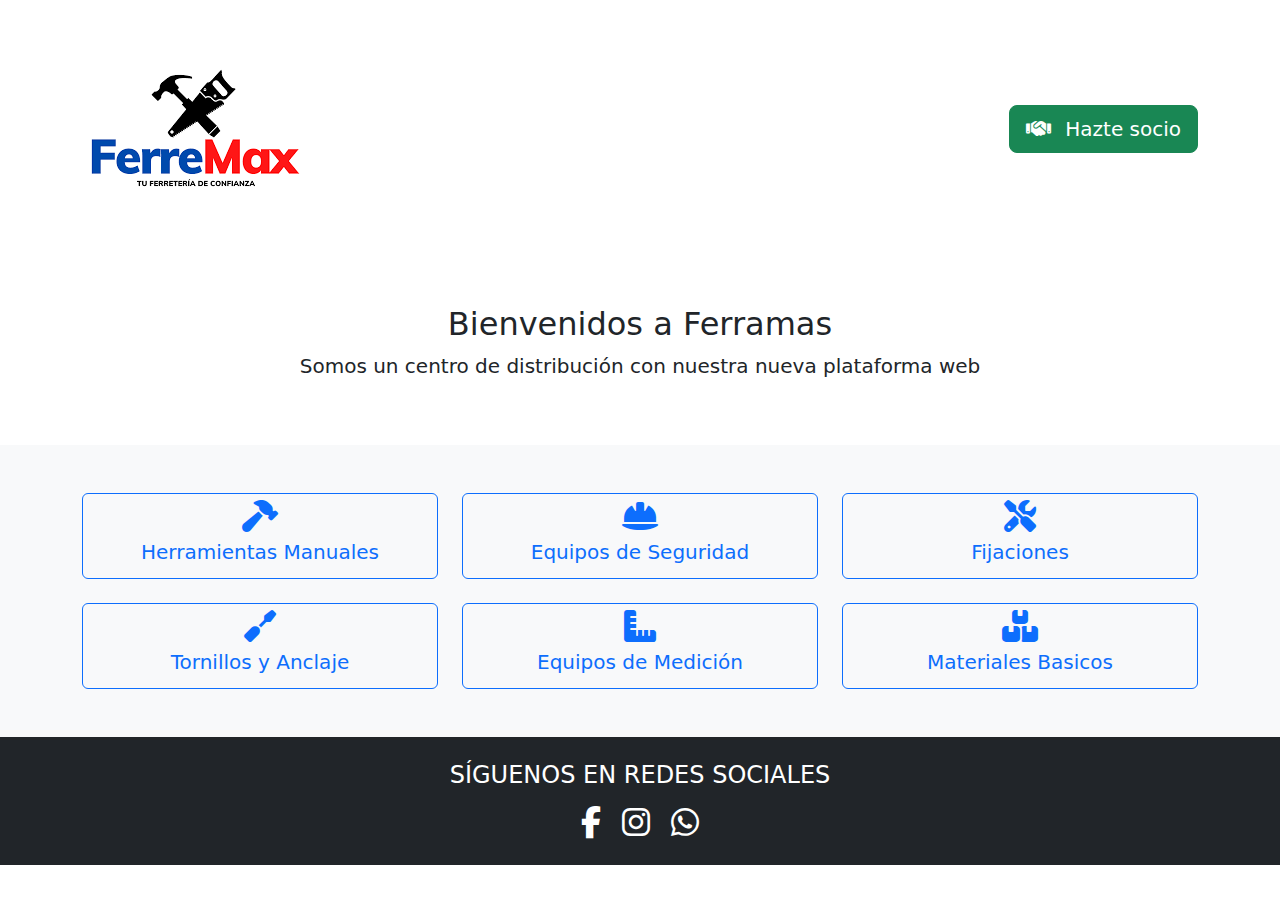
<file: index.html>
<!DOCTYPE html>
<html lang="es">

<head>
    <meta charset="UTF-8">
    <meta name="viewport" content="width=device-width, initial-scale=1.0">
    <title>Ferramas - Inicio</title>
    <!-- Bootstrap CSS -->
    <link href="https://cdn.jsdelivr.net/npm/bootstrap@5.3.0/dist/css/bootstrap.min.css" rel="stylesheet">
    <!-- Font Awesome para íconos -->
    <link rel="stylesheet" href="https://cdnjs.cloudflare.com/ajax/libs/font-awesome/6.4.0/css/all.min.css">
    <link rel="stylesheet" href="../css/estilo_productos.css">
</head>

<body>
    <header class="header-custom py-3">
        <div class="container">
            <div class="d-flex justify-content-between align-items-center">
                <!-- Logo + Nombre (izquierda) -->
                <div class="d-flex align-items-center">
                    <img src="imagenes/FerreMax.png" alt="Logo Ferremax" class="logo-img me-3">
                </div>

                <!-- Botón "Hazte socio" (derecha) -->
                <a href="tipo_Usuario.html" class="btn btn-success btn-lg">
                    <i class="fas fa-handshake me-2"></i> Hazte socio
                </a>
            </div>
        </div>
    </header>

    <!-- Hero -->
    <section class="hero-section py-5">
        <div class="container text-center">
            <h2>Bienvenidos a Ferramas</h2>
            <p class="fs-5">Somos un centro de distribución con nuestra nueva plataforma web</p>
        </div>
    </section>

    <!-- 6 Botones de Categorías -->
    <section class="py-5 bg-light">
        <div class="container">
            <div class="row g-4">
                <!-- Botón 1 -->
                <div class="col-md-4">
                    <a href="#" class="btn btn-outline-primary btn-categoria w-100" data-id="1"
                        onclick="seleccionarCategoria(event, this)">

                        <div>
                            <i class="fas fa-hammer fa-2x mb-2"></i>
                            <h5>Herramientas Manuales</h5>
                        </div>
                    </a>
                </div>
                <!-- Botón 2 -->
                <div class="col-md-4">
                    <a href="#" class="btn btn-outline-primary btn-categoria w-100" data-id="2"
                        onclick="seleccionarCategoria(event, this)">
                        <div>
                            <i class="fas fa-hard-hat fa-2x mb-2"></i>
                            <h5>Equipos de Seguridad</h5>
                        </div>
                    </a>
                </div>
                <!-- Botón 3 -->
                <div class="col-md-4">
                    <a href="#" class="btn btn-outline-primary btn-categoria w-100" data-id="3"
                        onclick="seleccionarCategoria(event, this)">
                        <div>
                            <i class="fas fa-tools fa-2x mb-2"></i>
                            <h5>Fijaciones</h5>
                        </div>
                    </a>
                </div>
                <!-- Botón 4 -->
                <div class="col-md-4">
                    <a href="#" class="btn btn-outline-primary btn-categoria w-100" data-id="4"
                        onclick="seleccionarCategoria(event, this)">
                        <div>
                            <i class="fas fa-screwdriver fa-2x mb-2"></i>
                            <h5>Tornillos y Anclaje</h5>
                        </div>
                    </a>
                </div>
                <!-- Botón 5 -->
                <div class="col-md-4">
                    <a href="#" class="btn btn-outline-primary btn-categoria w-100" data-id="5"
                        onclick="seleccionarCategoria(event, this)">
                        <div>
                            <i class="fas fa-ruler-combined fa-2x mb-2"></i>
                            <h5>Equipos de Medición</h5>
                        </div>
                    </a>
                </div>
                <!-- Botón 6 -->
                <div class="col-md-4">
                    <a href="#" class="btn btn-outline-primary btn-categoria w-100" data-id="6"
                        onclick="seleccionarCategoria(event, this)">
                        <div>
                            <i class="fas fa-boxes fa-2x mb-2"></i>
                            <h5>Materiales Basicos</h5>
                        </div>
                    </a>
                </div>
            </div>
        </div>
    </section>

    <!-- Footer -->
    <footer class="bg-dark text-white py-4 text-center">
        <div class="container">
            <h4>SÍGUENOS EN REDES SOCIALES</h4>
            <div class="mt-3">
                <a href="#" class="text-white mx-2"><i class="fab fa-facebook-f fa-2x"></i></a>
                <a href="#" class="text-white mx-2"><i class="fab fa-instagram fa-2x"></i></a>
                <a href="#" class="text-white mx-2"><i class="fab fa-whatsapp fa-2x"></i></a>
            </div>
        </div>
    </footer>

    <!-- Bootstrap JS -->
    <script src="https://cdn.jsdelivr.net/npm/bootstrap@5.3.0/dist/js/bootstrap.bundle.min.js"></script>
    <script src="../Js/productos.js"></script>
</body>

</html>
</file>
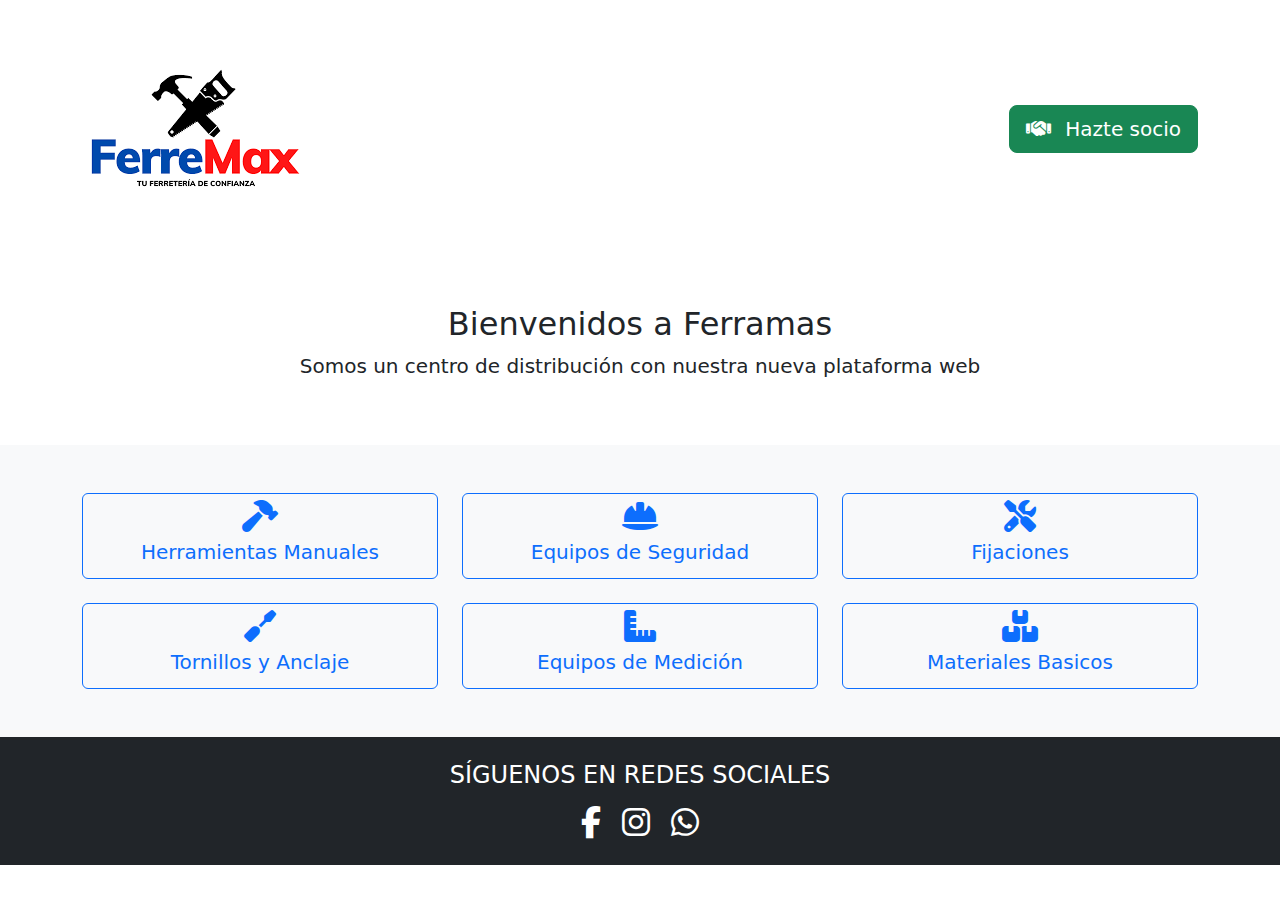
<file: Pagina_Principal.html>
<!DOCTYPE html>
<html lang="es">
<head>
    <meta charset="UTF-8">
    <meta name="viewport" content="width=device-width, initial-scale=1.0">
    <title>Ferramas - Inicio</title>
    <!-- Bootstrap CSS -->
    <link href="https://cdn.jsdelivr.net/npm/bootstrap@5.3.0/dist/css/bootstrap.min.css" rel="stylesheet">
    <!-- Font Awesome para íconos -->
    <link rel="stylesheet" href="https://cdnjs.cloudflare.com/ajax/libs/font-awesome/6.4.0/css/all.min.css">
    <link rel="stylesheet" href="../css/estilo_productos.css">    
</head>
<body>
    <header class="header-custom py-3">
    <div class="container">
        <div class="d-flex justify-content-between align-items-center">
            <!-- Logo + Nombre (izquierda) -->
            <div class="d-flex align-items-center">
                <img src="imagenes/FerreMax.png" alt="Logo Ferremax" class="logo-img me-3">
            </div>
            
            <!-- Botón "Hazte socio" (derecha) -->
                <a href="tipo_Usuario.html" class="btn btn-success btn-lg">
                    <i class="fas fa-handshake me-2"></i> Hazte socio
                </a>
            </div>
        </div>
    </header>

    <!-- Hero -->
    <section class="hero-section py-5">
        <div class="container text-center">
            <h2>Bienvenidos a Ferramas</h2>
            <p class="fs-5">Somos un centro de distribución con nuestra nueva plataforma web</p>
        </div>
    </section>

    <!-- 6 Botones de Categorías -->
    <section class="py-5 bg-light">
        <div class="container">
            <div class="row g-4">
                <!-- Botón 1 -->
                <div class="col-md-4">
                    <a href="../Vista_Producto/Herramientas_Manuales.html" class="btn btn-outline-primary btn-categoria w-100" data-id="1" onclick="guardarCategoria(event, this)">
                        <div>
                            <i class="fas fa-hammer fa-2x mb-2"></i>
                            <h5>Herramientas Manuales</h5>
                        </div>
                    </a>
                </div>
                <!-- Botón 2 -->
                <div class="col-md-4">
                    <a href="../Vista_Producto/Equipo_de_seguridad.html" class="btn btn-outline-primary btn-categoria w-100" data-id="2" onclick="guardarCategoria(event, this)">
                        <div>
                            <i class="fas fa-hard-hat fa-2x mb-2"></i>
                            <h5>Equipos de Seguridad</h5>
                        </div>
                    </a>
                </div>
                <!-- Botón 3 -->
                <div class="col-md-4">
                    <a href="../Vista_Producto/fijacion.html" class="btn btn-outline-primary btn-categoria w-100" data-id="3" onclick="guardarCategoria(event, this)">
                        <div>
                            <i class="fas fa-tools fa-2x mb-2"></i>
                            <h5>Fijaciones</h5>
                        </div>
                    </a>
                </div>
                <!-- Botón 4 -->
                <div class="col-md-4">
                    <a href="../Vista_Producto/Tornillos_Anclajes.html" class="btn btn-outline-primary btn-categoria w-100" data-id="4" onclick="guardarCategoria(event, this)">
                        <div>
                            <i class="fas fa-screwdriver fa-2x mb-2"></i>
                            <h5>Tornillos y Anclaje</h5>
                        </div>
                    </a>
                </div>
                <!-- Botón 5 -->
                <div class="col-md-4">
                    <a href="../Vista_Producto/Equipo_de_mediacion.html" class="btn btn-outline-primary btn-categoria w-100" data-id="5" onclick="guardarCategoria(event, this)">
                        <div>
                            <i class="fas fa-ruler-combined fa-2x mb-2"></i>
                            <h5>Equipos de Medición</h5>
                        </div>
                    </a>
                </div>
                <!-- Botón 6 -->
                <div class="col-md-4">
                    <a href="../Vista_Producto/Materiales_basicos.html" class="btn btn-outline-primary btn-categoria w-100" data-id="6" onclick="guardarCategoria(event, this)">
                        <div>
                            <i class="fas fa-boxes fa-2x mb-2"></i>
                            <h5>Materiales Basicos</h5>
                        </div>
                    </a>
                </div>
            </div>
        </div>
    </section>

    <!-- Footer -->
    <footer class="bg-dark text-white py-4 text-center">
        <div class="container">
            <h4>SÍGUENOS EN REDES SOCIALES</h4>
            <div class="mt-3">
                <a href="#" class="text-white mx-2"><i class="fab fa-facebook-f fa-2x"></i></a>
                <a href="#" class="text-white mx-2"><i class="fab fa-instagram fa-2x"></i></a>
                <a href="#" class="text-white mx-2"><i class="fab fa-whatsapp fa-2x"></i></a>
            </div>
        </div>
    </footer>

    <!-- Bootstrap JS -->
    <script src="https://cdn.jsdelivr.net/npm/bootstrap@5.3.0/dist/js/bootstrap.bundle.min.js"></script>
    <script src="../Js/productos.js"></script>
</body>
</html>
</file>
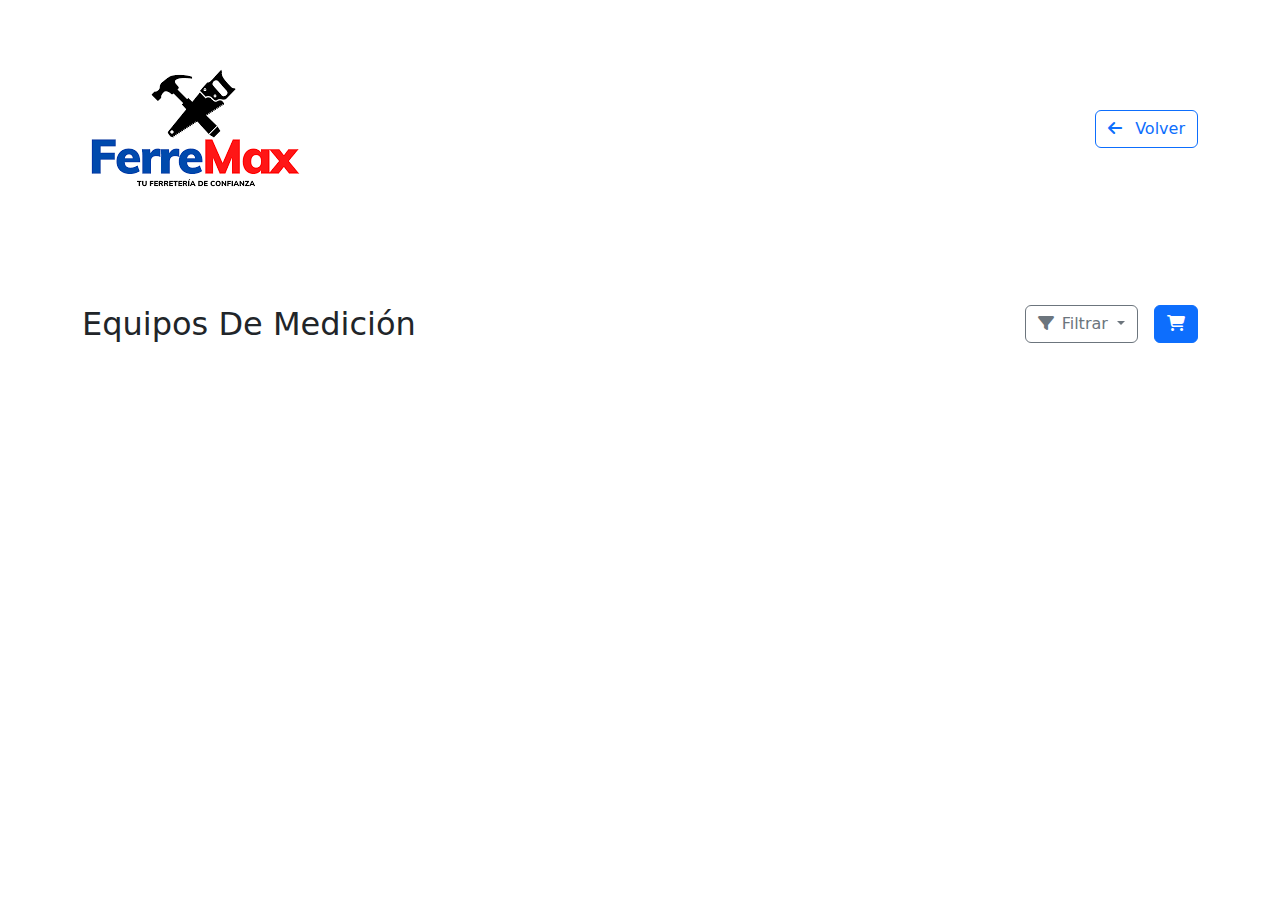
<file: Vista_Producto/Equipo_de_mediacion.html>
<!DOCTYPE html>
<html lang="es">
<head>
    <meta charset="UTF-8">
    <meta name="viewport" content="width=device-width, initial-scale=1.0">
    <title>Ferramas - Productos</title>
    <!-- Bootstrap CSS -->
    <link href="https://cdn.jsdelivr.net/npm/bootstrap@5.3.0/dist/css/bootstrap.min.css" rel="stylesheet">
    <!-- Font Awesome -->
    <link rel="stylesheet" href="https://cdnjs.cloudflare.com/ajax/libs/font-awesome/6.4.0/css/all.min.css">
    <!-- CSS Personalizado -->
    <link rel="stylesheet" href="../css/estilo_productos.css">
</head>
<body>
    <header class="header-custom">
        <div class="container">
            <div class="d-flex justify-content-between align-items-center py-3">
                <div class="d-flex align-items-center">
                    <img src="../imagenes/FerreMax.png" alt="Logo Ferremax" class="logo-img me-3">
                </div>
                <a href="../Pagina_Principal.html" class="btn btn-outline-primary">
                    <i class="fas fa-arrow-left me-2"></i> Volver
                </a>
            </div>
        </div>
    </header>

    <!-- Contenedor de Productos -->
    <main class="container my-5">
        <div class="d-flex justify-content-between align-items-center mb-4">
        <h2 class="mb-0">Equipos De Medición</h2> 
    
    <!-- Filtros y Carrito -->
        <div class="d-flex align-items-center gap-3">
            <!-- Filtro por Precio/Nombre -->
            <div class="dropdown">
                <button class="btn btn-outline-secondary dropdown-toggle" type="button" id="dropdownFiltro" data-bs-toggle="dropdown">
                    <i class="fas fa-filter me-2"></i>Filtrar
                </button>
                <ul class="dropdown-menu dropdown-menu-end">
                    <li><a class="dropdown-item" href="#" data-filtro="nombre-asc">Nombre (A-Z)</a></li>
                    <li><a class="dropdown-item" href="#" data-filtro="nombre-desc">Nombre (Z-A)</a></li>
                    <li><hr class="dropdown-divider"></li>
                    <li><a class="dropdown-item" href="#" data-filtro="precio-asc">Precio (Menor a Mayor)</a></li>
                    <li><a class="dropdown-item" href="#" data-filtro="precio-desc">Precio (Mayor a Menor)</a></li>
                </ul>
            </div>
        
        <!-- Icono del Carrito con Badge -->
            <a href="../Vista_Usuario/carrito.html" class="btn btn-primary position-relative" id="btnCarrito">
                <i class="fas fa-shopping-cart"></i>
                <span class="position-absolute top-0 start-100 translate-middle badge rounded-pill bg-danger" id="contadorCarrito"></span>
            </a>
        </div>
        </div>
    </main>

    <!-- Bootstrap JS -->
    <script src="https://cdn.jsdelivr.net/npm/bootstrap@5.3.0/dist/js/bootstrap.bundle.min.js"></script>
    <!-- JSON y Lógica de Productos -->
    <script src="../Js/productos.js"></script>
</body>
</html>
</file>
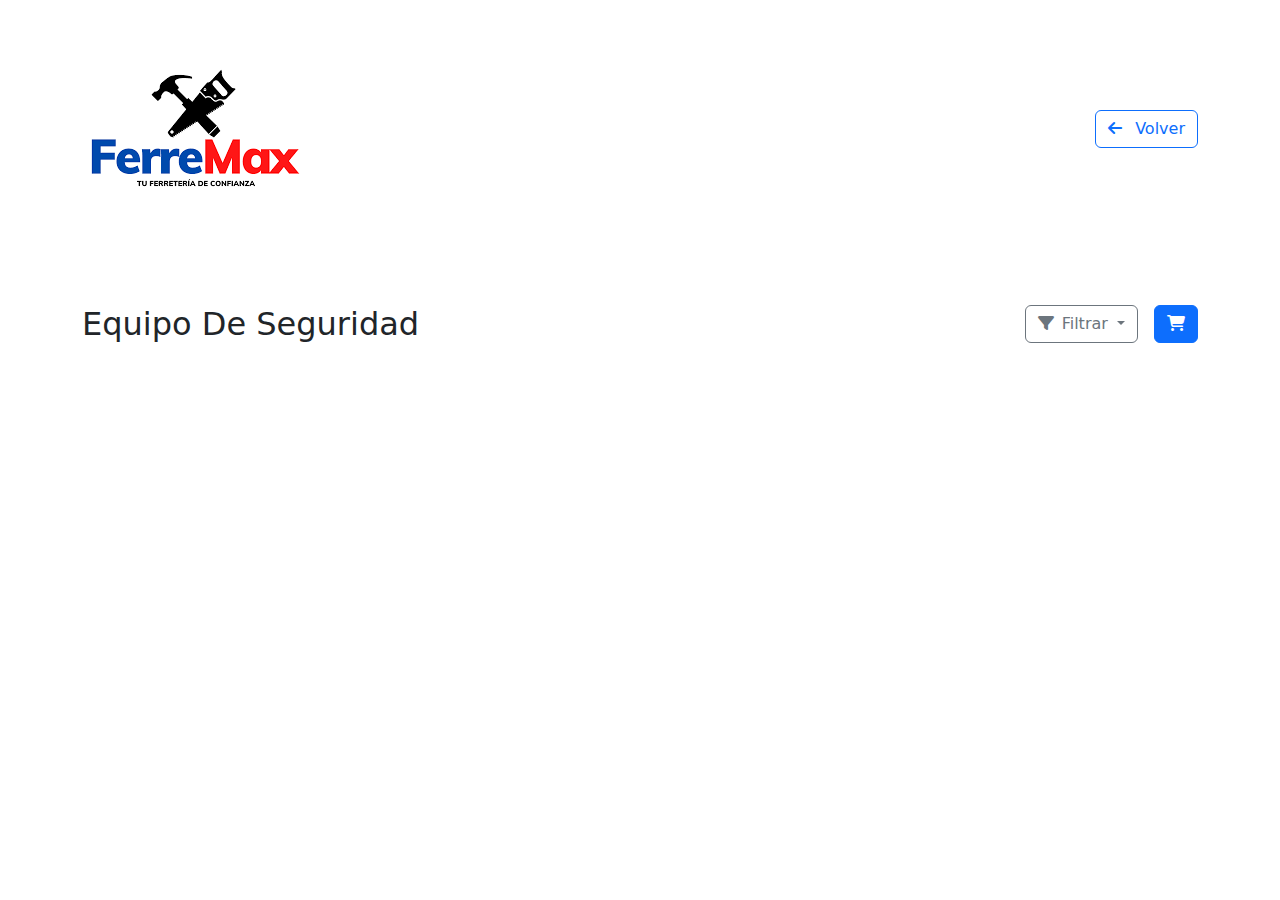
<file: Vista_Producto/Equipo_de_seguridad.html>
<!DOCTYPE html>
<html lang="es">
<head>
    <meta charset="UTF-8">
    <meta name="viewport" content="width=device-width, initial-scale=1.0">
    <title>Ferramas - Productos</title>
    <!-- Bootstrap CSS -->
    <link href="https://cdn.jsdelivr.net/npm/bootstrap@5.3.0/dist/css/bootstrap.min.css" rel="stylesheet">
    <!-- Font Awesome -->
    <link rel="stylesheet" href="https://cdnjs.cloudflare.com/ajax/libs/font-awesome/6.4.0/css/all.min.css">
    <!-- CSS Personalizado -->
    <link rel="stylesheet" href="../css/estilo_productos.css">
</head>
<body>
    <!-- Header (igual al index.html) -->
    <header class="header-custom">
        <div class="container">
            <div class="d-flex justify-content-between align-items-center py-3">
                <div class="d-flex align-items-center">
                    <img src="../imagenes/FerreMax.png" alt="Logo Ferremax" class="logo-img me-3">
                </div>
                <a href="../Pagina_Principal.html" class="btn btn-outline-primary">
                    <i class="fas fa-arrow-left me-2"></i> Volver
                </a>
            </div>
        </div>
    </header>

    <!-- Contenedor de Productos -->
    <main class="container my-5">
        <div class="d-flex justify-content-between align-items-center mb-4">
        <h2 class="mb-0">Equipo De Seguridad</h2> <!-- Título dinámico -->
    
    <!-- Filtros y Carrito -->
        <div class="d-flex align-items-center gap-3">
            <!-- Filtro por Precio/Nombre -->
            <div class="dropdown">
                <button class="btn btn-outline-secondary dropdown-toggle" type="button" id="dropdownFiltro" data-bs-toggle="dropdown">
                    <i class="fas fa-filter me-2"></i>Filtrar
                </button>
                <ul class="dropdown-menu dropdown-menu-end">
                    <li><a class="dropdown-item" href="#" data-filtro="nombre-asc">Nombre (A-Z)</a></li>
                    <li><a class="dropdown-item" href="#" data-filtro="nombre-desc">Nombre (Z-A)</a></li>
                    <li><hr class="dropdown-divider"></li>
                    <li><a class="dropdown-item" href="#" data-filtro="precio-asc">Precio (Menor a Mayor)</a></li>
                    <li><a class="dropdown-item" href="#" data-filtro="precio-desc">Precio (Mayor a Menor)</a></li>
                </ul>
            </div>
        
        <!-- Icono del Carrito con Badge -->
            <a href="../Vista_Usuario/carrito.html" class="btn btn-primary position-relative" id="btnCarrito">
                <i class="fas fa-shopping-cart"></i>
                <span class="position-absolute top-0 start-100 translate-middle badge rounded-pill bg-danger" id="contadorCarrito"></span>
            </a>
        </div>
        </div>
    </main>

    <!-- Bootstrap JS -->
    <script src="https://cdn.jsdelivr.net/npm/bootstrap@5.3.0/dist/js/bootstrap.bundle.min.js"></script>
    <!-- JSON y Lógica de Productos -->
    <script src="../Js/productos.js"></script>
</body>
</html>
</file>
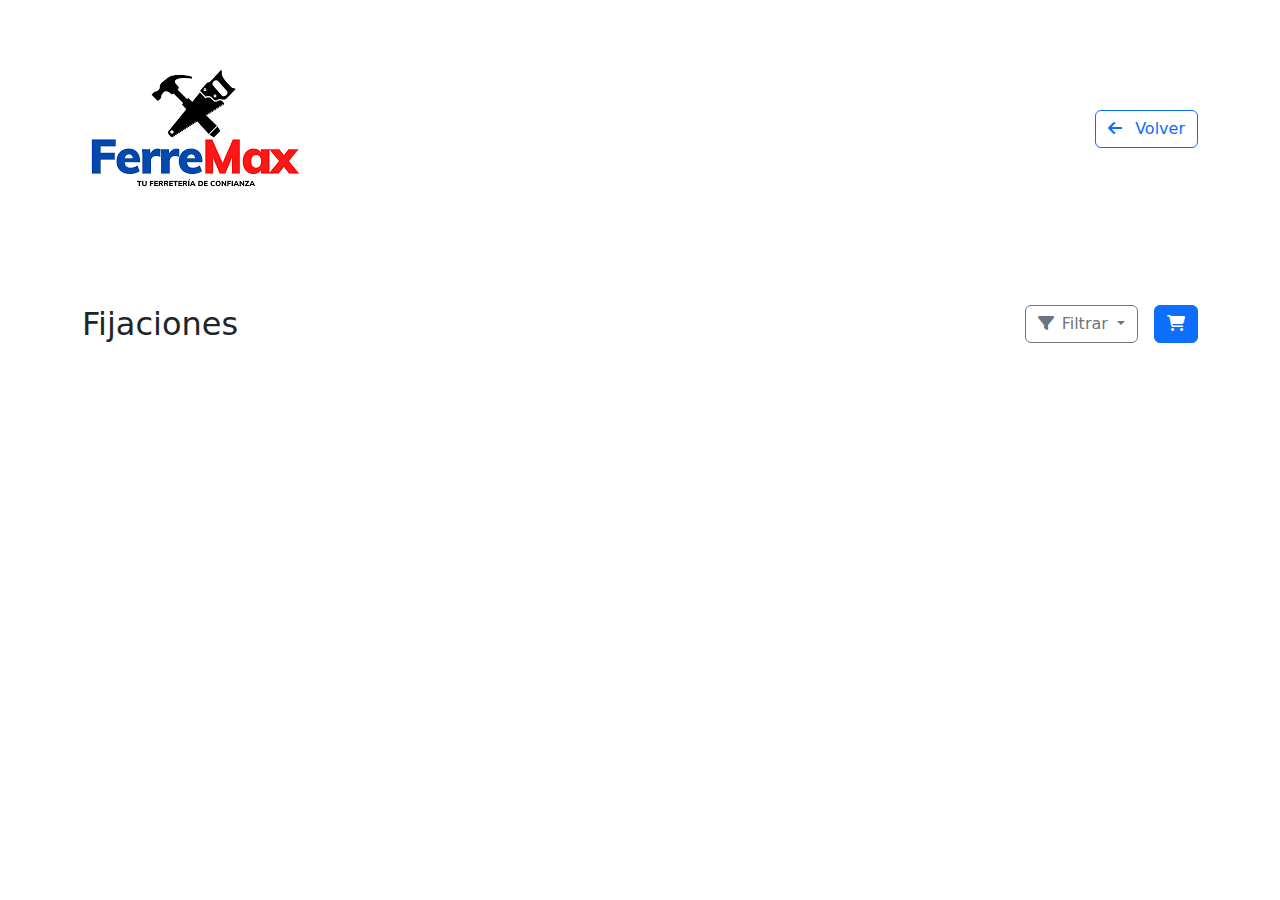
<file: Vista_Producto/fijacion.html>
<!DOCTYPE html>
<html lang="es">
<head>
    <meta charset="UTF-8">
    <meta name="viewport" content="width=device-width, initial-scale=1.0">
    <title>Ferramas - Productos</title>
    <!-- Bootstrap CSS -->
    <link href="https://cdn.jsdelivr.net/npm/bootstrap@5.3.0/dist/css/bootstrap.min.css" rel="stylesheet">
    <!-- Font Awesome -->
    <link rel="stylesheet" href="https://cdnjs.cloudflare.com/ajax/libs/font-awesome/6.4.0/css/all.min.css">
    <!-- CSS Personalizado -->
    <link rel="stylesheet" href="../css/estilo_productos.css">
</head>
<body>
    <!-- Header (igual al index.html) -->
    <header class="header-custom">
        <div class="container">
            <div class="d-flex justify-content-between align-items-center py-3">
                <div class="d-flex align-items-center">
                    <img src="../imagenes/FerreMax.png" alt="Logo Ferremax" class="logo-img me-3">
                </div>
                <a href="../Pagina_Principal.html" class="btn btn-outline-primary">
                    <i class="fas fa-arrow-left me-2"></i> Volver
                </a>
            </div>
        </div>
    </header>

    <!-- Contenedor de Productos -->
    <main class="container my-5">
        <div class="d-flex justify-content-between align-items-center mb-4">
        <h2 class="mb-0">Fijaciones</h2> <!-- Título dinámico -->
    
    <!-- Filtros y Carrito -->
        <div class="d-flex align-items-center gap-3">
            <!-- Filtro por Precio/Nombre -->
            <div class="dropdown">
                <button class="btn btn-outline-secondary dropdown-toggle" type="button" id="dropdownFiltro" data-bs-toggle="dropdown">
                    <i class="fas fa-filter me-2"></i>Filtrar
                </button>
                <ul class="dropdown-menu dropdown-menu-end">
                    <li><a class="dropdown-item" href="#" data-filtro="nombre-asc">Nombre (A-Z)</a></li>
                    <li><a class="dropdown-item" href="#" data-filtro="nombre-desc">Nombre (Z-A)</a></li>
                    <li><hr class="dropdown-divider"></li>
                    <li><a class="dropdown-item" href="#" data-filtro="precio-asc">Precio (Menor a Mayor)</a></li>
                    <li><a class="dropdown-item" href="#" data-filtro="precio-desc">Precio (Mayor a Menor)</a></li>
                </ul>
            </div>
        
        <!-- Icono del Carrito con Badge -->
            <a href="../Vista_Usuario/carrito.html" class="btn btn-primary position-relative" id="btnCarrito">
                <i class="fas fa-shopping-cart"></i>
                <span class="position-absolute top-0 start-100 translate-middle badge rounded-pill bg-danger" id="contadorCarrito"></span>
            </a>
        </div>
        </div>
    </main>
    <!-- Bootstrap JS -->
    <script src="https://cdn.jsdelivr.net/npm/bootstrap@5.3.0/dist/js/bootstrap.bundle.min.js"></script>
    <!-- JSON y Lógica de Productos -->
    <script src="../Js/productos.js"></script>
</body>
</html>
</file>
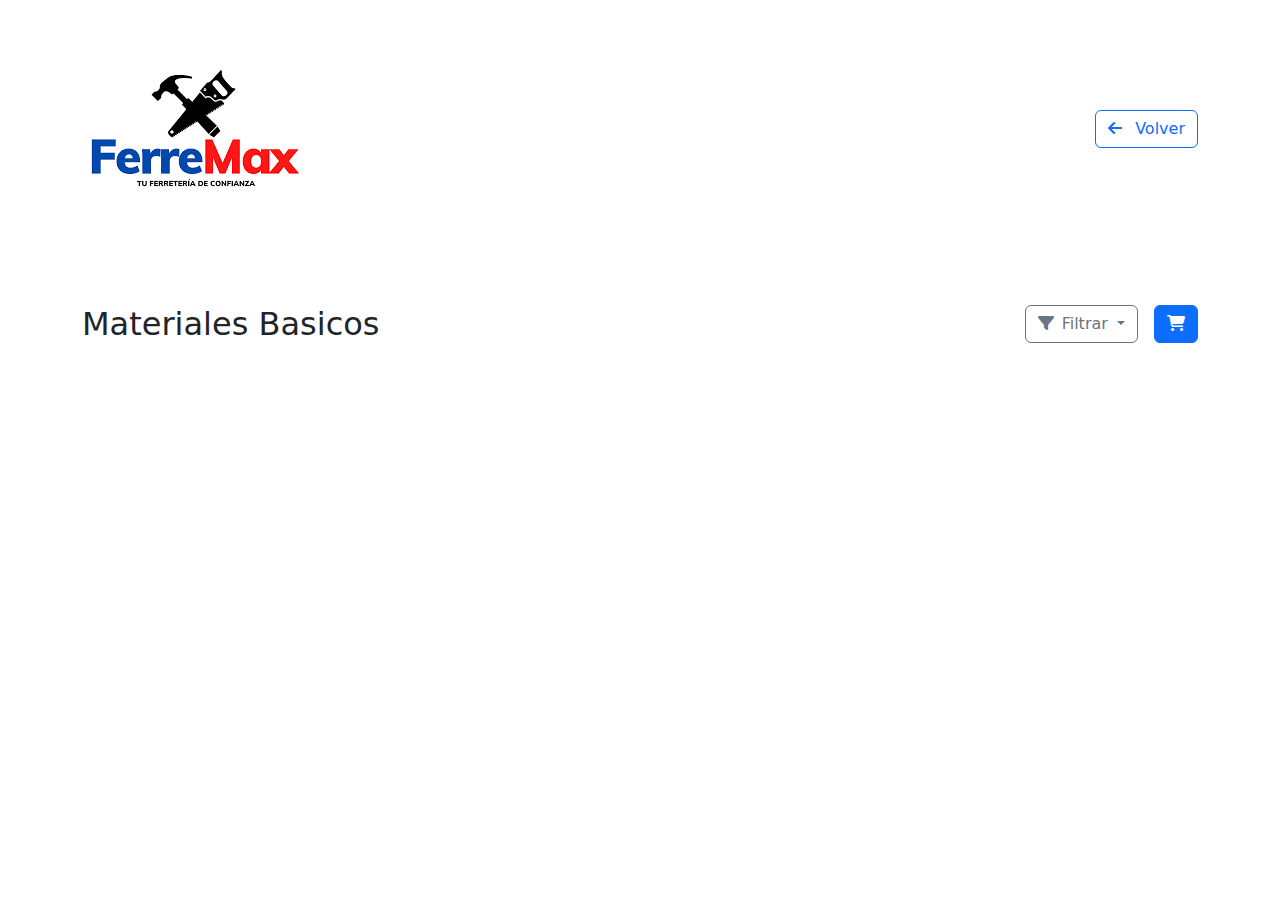
<file: Vista_Producto/Materiales_basicos.html>
<!DOCTYPE html>
<html lang="es">
<head>
    <meta charset="UTF-8">
    <meta name="viewport" content="width=device-width, initial-scale=1.0">
    <title>Ferramas - Productos</title>
    <!-- Bootstrap CSS -->
    <link href="https://cdn.jsdelivr.net/npm/bootstrap@5.3.0/dist/css/bootstrap.min.css" rel="stylesheet">
    <!-- Font Awesome -->
    <link rel="stylesheet" href="https://cdnjs.cloudflare.com/ajax/libs/font-awesome/6.4.0/css/all.min.css">
    <!-- CSS Personalizado -->
    <link rel="stylesheet" href="../css/estilo_productos.css">
</head>
<body>
    <!-- Header (igual al index.html) -->
    <header class="header-custom">
        <div class="container">
            <div class="d-flex justify-content-between align-items-center py-3">
                <div class="d-flex align-items-center">
                    <img src="../imagenes/FerreMax.png" alt="Logo Ferremax" class="logo-img me-3">
                </div>
                <a href="../Pagina_Principal.html" class="btn btn-outline-primary">
                    <i class="fas fa-arrow-left me-2"></i> Volver
                </a>
            </div>
        </div>
    </header>

    <!-- Contenedor de Productos -->
    <main class="container my-5">
        <div class="d-flex justify-content-between align-items-center mb-4">
        <h2 class="mb-0">Materiales Basicos</h2> <!-- Título dinámico -->
    
    <!-- Filtros y Carrito -->
        <div class="d-flex align-items-center gap-3">
            <!-- Filtro por Precio/Nombre -->
            <div class="dropdown">
                <button class="btn btn-outline-secondary dropdown-toggle" type="button" id="dropdownFiltro" data-bs-toggle="dropdown">
                    <i class="fas fa-filter me-2"></i>Filtrar
                </button>
                <ul class="dropdown-menu dropdown-menu-end">
                    <li><a class="dropdown-item" href="#" data-filtro="nombre-asc">Nombre (A-Z)</a></li>
                    <li><a class="dropdown-item" href="#" data-filtro="nombre-desc">Nombre (Z-A)</a></li>
                    <li><hr class="dropdown-divider"></li>
                    <li><a class="dropdown-item" href="#" data-filtro="precio-asc">Precio (Menor a Mayor)</a></li>
                    <li><a class="dropdown-item" href="#" data-filtro="precio-desc">Precio (Mayor a Menor)</a></li>
                </ul>
            </div>
        
        <!-- Icono del Carrito con Badge -->
            <a href="../Vista_Usuario/carrito.html" class="btn btn-primary position-relative" id="btnCarrito">
                <i class="fas fa-shopping-cart"></i>
                <span class="position-absolute top-0 start-100 translate-middle badge rounded-pill bg-danger" id="contadorCarrito"></span>
            </a>
        </div>
        </div>
    </main>
    <!-- Bootstrap JS -->
    <script src="https://cdn.jsdelivr.net/npm/bootstrap@5.3.0/dist/js/bootstrap.bundle.min.js"></script>
    <!-- JSON y Lógica de Productos -->
    <script src="../Js/productos.js"></script>
</body>
</html>
</file>
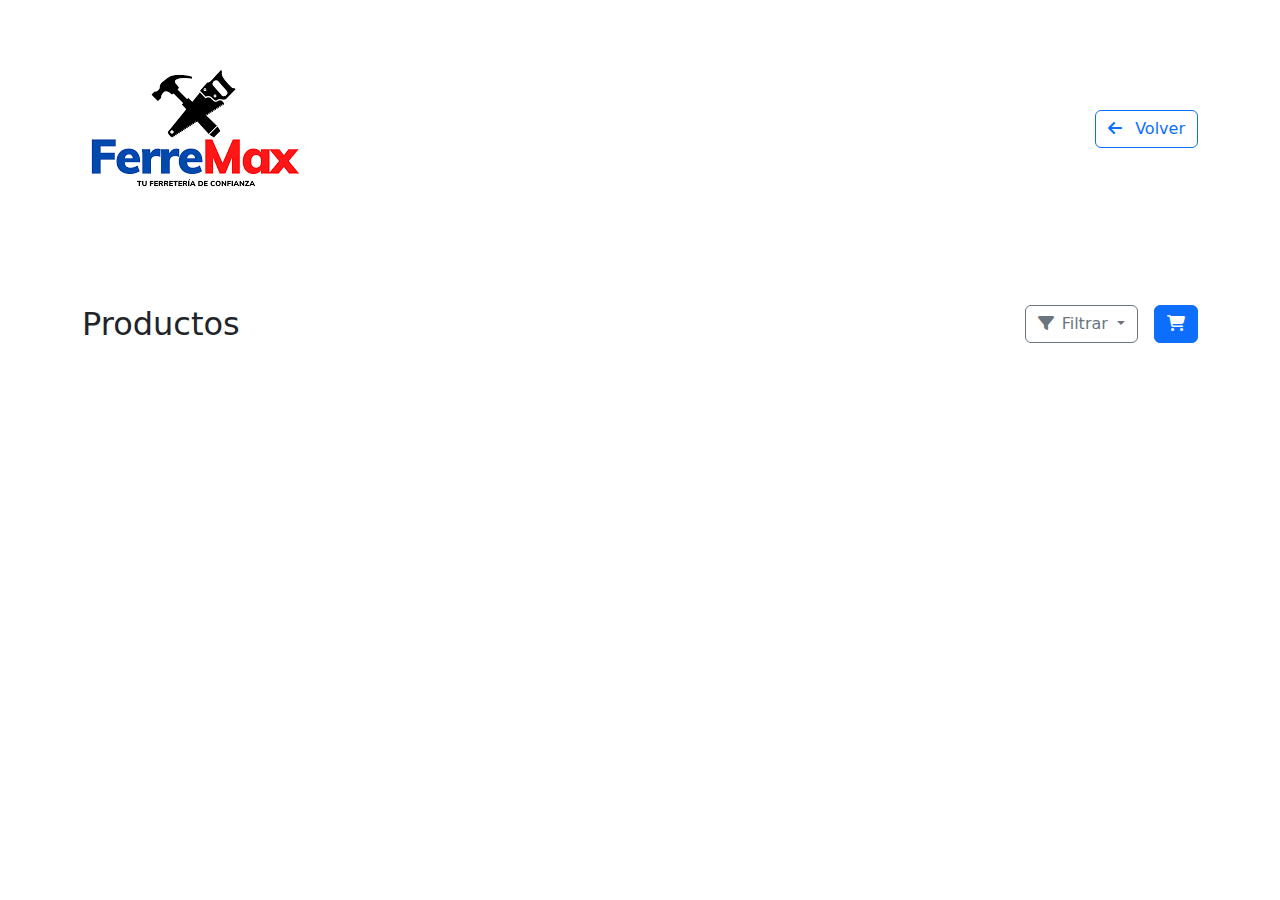
<file: Vista_Producto/productos.html>
<!DOCTYPE html>
<html lang="es">

<head>
  <meta charset="UTF-8" />
  <meta name="viewport" content="width=device-width, initial-scale=1.0" />
  <title>Ferramas - Productos</title>
  <!-- Bootstrap CSS -->
  <link href="https://cdn.jsdelivr.net/npm/bootstrap@5.3.0/dist/css/bootstrap.min.css" rel="stylesheet" />
  <!-- Font Awesome -->
  <link rel="stylesheet" href="https://cdnjs.cloudflare.com/ajax/libs/font-awesome/6.4.0/css/all.min.css" />
  <!-- CSS Personalizado -->
  <link rel="stylesheet" href="../css/estilo_productos.css" />
</head>

<body>
  <!-- Header -->
  <header class="header-custom">
    <div class="container">
      <div class="d-flex justify-content-between align-items-center py-3">
        <div class="d-flex align-items-center">
          <img src="../imagenes/FerreMax.png" alt="Logo Ferremax" class="logo-img me-3" />
        </div>
        <a href="../index.html" class="btn btn-outline-primary">
          <i class="fas fa-arrow-left me-2"></i> Volver
        </a>
      </div>
    </div>
  </header>

  <!-- Contenido Principal -->
  <main class="container my-5">
    <div class="d-flex justify-content-between align-items-center mb-4">
      <h2 class="mb-0" id="titulo-categoria">Productos</h2>
      <div class="d-flex align-items-center gap-3">
        <!-- Filtro -->
        <div class="dropdown">
          <button class="btn btn-outline-secondary dropdown-toggle" type="button" data-bs-toggle="dropdown">
            <i class="fas fa-filter me-2"></i>Filtrar
          </button>
          <ul class="dropdown-menu dropdown-menu-end">
            <li><a class="dropdown-item" href="#" data-filtro="nombre-asc">Nombre (A-Z)</a></li>
            <li><a class="dropdown-item" href="#" data-filtro="nombre-desc">Nombre (Z-A)</a></li>
            <li>
              <hr class="dropdown-divider">
            </li>
            <li><a class="dropdown-item" href="#" data-filtro="precio-asc">Precio (Menor a Mayor)</a></li>
            <li><a class="dropdown-item" href="#" data-filtro="precio-desc">Precio (Mayor a Menor)</a></li>
          </ul>
        </div>
        <!-- Carrito -->
        <a href="../Vista_Usuario/carrito.html" class="btn btn-primary position-relative">
          <i class="fas fa-shopping-cart"></i>
          <span class="position-absolute top-0 start-100 translate-middle badge rounded-pill bg-danger"
            id="contadorCarrito"></span>
        </a>
      </div>
    </div>

    <!-- Contenedor de productos -->
    <div id="lista-productos" class="row mt-4">
      <!-- Aquí se cargan los productos dinámicamente -->
    </div>
  </main>
 
  <!-- Bootstrap JS -->
  <script src="https://cdn.jsdelivr.net/npm/bootstrap@5.3.0/dist/js/bootstrap.bundle.min.js"></script>

  <!-- JS de productos -->

  <script>
    const TITULOS = {
      1: "Herramientas Manuales",
      2: "Equipos de Seguridad",
      3: "Fijaciones",
      4: "Tornillos y Anclaje",
      5: "Equipos de Medición",
      6: "Materiales Básicos"
    };

    let productos = [];

    document.addEventListener("DOMContentLoaded", async () => {
      const tipo = localStorage.getItem("categoriaTipo");
      if (!tipo) return alert("No se encontró una categoría.");

      document.getElementById("titulo-categoria").textContent = TITULOS[tipo] || "Productos";

      try {
        const res = await fetch(`https://21v54ti4n0.execute-api.us-east-1.amazonaws.com/test/traerProductos?tipo=${tipo}`);
        productos = await res.json();
        renderProductos(productos);
      } catch (error) {
        console.error("Error al cargar productos:", error);
      }

      actualizarContadorCarrito();
    });

    function renderProductos(lista) {
      const contenedor = document.getElementById("lista-productos");
      contenedor.innerHTML = "";

      if (!lista.length) {
        contenedor.innerHTML = "<p>No hay productos disponibles.</p>";
        return;
      }

      lista.forEach(prod => {
        const col = document.createElement("div");
        col.className = "col-md-4 mb-4";

        col.innerHTML = `
          <div class="card h-100">
            <div class="card-body d-flex flex-column">
              <h5 class="card-title">${prod.nombre}</h5>
              <p class="card-text">Precio: $${prod.precio}</p>
              <p class="card-text">Stock: ${prod.stock}</p>
              <button class="btn btn-primary mt-auto" onclick='agregarAlCarrito(${JSON.stringify(prod)})'>Agregar al carrito</button>
            </div>
          </div>
        `;

        contenedor.appendChild(col);
      });
    }

    function agregarAlCarrito(producto) {
      const carrito = JSON.parse(localStorage.getItem("carrito")) || [];

      const index = carrito.findIndex(p => p.id === producto.id);

      if (index !== -1) {
        carrito[index].cantidad += 1;
      } else {
        producto.cantidad = 1;
        carrito.push(producto);
      }

      localStorage.setItem("carrito", JSON.stringify(carrito));
      actualizarContadorCarrito();
    }

    function actualizarContadorCarrito() {
      const carrito = JSON.parse(localStorage.getItem("carrito")) || [];
      const total = carrito.reduce((acc, prod) => acc + prod.cantidad, 0);

      const contador = document.getElementById("contadorCarrito");
      if (total > 0) {
        contador.textContent = total;
        contador.style.display = "inline-block";
      } else {
        contador.style.display = "none";
      }
    }

    // Filtros
    document.querySelectorAll("[data-filtro]").forEach(el => {
      el.addEventListener("click", () => {
        const filtro = el.getAttribute("data-filtro");
        let ordenado = [...productos];

        switch (filtro) {
          case "nombre-asc":
            ordenado.sort((a, b) => a.nombre.localeCompare(b.nombre));
            break;
          case "nombre-desc":
            ordenado.sort((a, b) => b.nombre.localeCompare(a.nombre));
            break;
          case "precio-asc":
            ordenado.sort((a, b) => a.precio - b.precio);
            break;
          case "precio-desc":
            ordenado.sort((a, b) => b.precio - a.precio);
            break;
        }

        renderProductos(ordenado);
      });
    });
  </script>

</body>

</html>
</file>
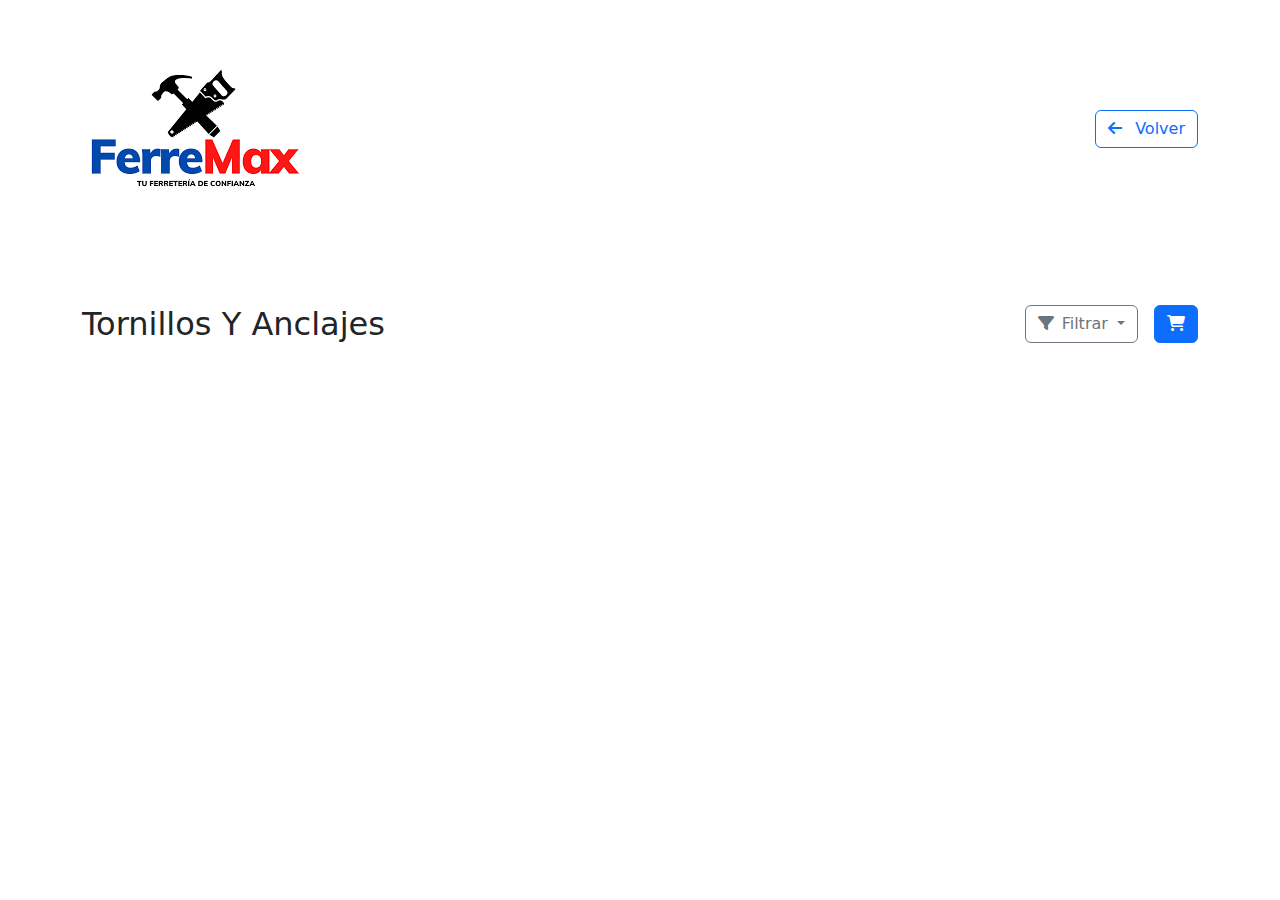
<file: Vista_Producto/Tornillos_Anclajes.html>
<!DOCTYPE html>
<html lang="es">
<head>
    <meta charset="UTF-8">
    <meta name="viewport" content="width=device-width, initial-scale=1.0">
    <title>Ferramas - Productos</title>
    <!-- Bootstrap CSS -->
    <link href="https://cdn.jsdelivr.net/npm/bootstrap@5.3.0/dist/css/bootstrap.min.css" rel="stylesheet">
    <!-- Font Awesome -->
    <link rel="stylesheet" href="https://cdnjs.cloudflare.com/ajax/libs/font-awesome/6.4.0/css/all.min.css">
    <!-- CSS Personalizado -->
    <link rel="stylesheet" href="../css/estilo_productos.css">
</head>
<body>
    <!-- Header (igual al index.html) -->
    <header class="header-custom">
        <div class="container">
            <div class="d-flex justify-content-between align-items-center py-3">
                <div class="d-flex align-items-center">
                    <img src="../imagenes/FerreMax.png" alt="Logo Ferremax" class="logo-img me-3">
                </div>
                <a href="../Pagina_Principal.html" class="btn btn-outline-primary">
                    <i class="fas fa-arrow-left me-2"></i> Volver
                </a>
            </div>
        </div>
    </header>

    <!-- Contenedor de Productos -->
    <main class="container my-5">
        <div class="d-flex justify-content-between align-items-center mb-4">
        <h2 class="mb-0">Tornillos Y Anclajes</h2> <!-- Título dinámico -->
    
    <!-- Filtros y Carrito -->
        <div class="d-flex align-items-center gap-3">
            <!-- Filtro por Precio/Nombre -->
            <div class="dropdown">
                <button class="btn btn-outline-secondary dropdown-toggle" type="button" id="dropdownFiltro" data-bs-toggle="dropdown">
                    <i class="fas fa-filter me-2"></i>Filtrar
                </button>
                <ul class="dropdown-menu dropdown-menu-end">
                    <li><a class="dropdown-item" href="#" data-filtro="nombre-asc">Nombre (A-Z)</a></li>
                    <li><a class="dropdown-item" href="#" data-filtro="nombre-desc">Nombre (Z-A)</a></li>
                    <li><hr class="dropdown-divider"></li>
                    <li><a class="dropdown-item" href="#" data-filtro="precio-asc">Precio (Menor a Mayor)</a></li>
                    <li><a class="dropdown-item" href="#" data-filtro="precio-desc">Precio (Mayor a Menor)</a></li>
                </ul>
            </div>
        
        <!-- Icono del Carrito con Badge -->
            <a href="../Vista_Usuario/carrito.html" class="btn btn-primary position-relative" id="btnCarrito">
                <i class="fas fa-shopping-cart"></i>
                <span class="position-absolute top-0 start-100 translate-middle badge rounded-pill bg-danger" id="contadorCarrito"></span>
            </a>
        </div>
        </div>
    </main>
    <!-- Bootstrap JS -->
    <script src="https://cdn.jsdelivr.net/npm/bootstrap@5.3.0/dist/js/bootstrap.bundle.min.js"></script>
    <!-- JSON y Lógica de Productos -->
    <script src="../Js/productos.js"></script>
</body>
</html>
</file>
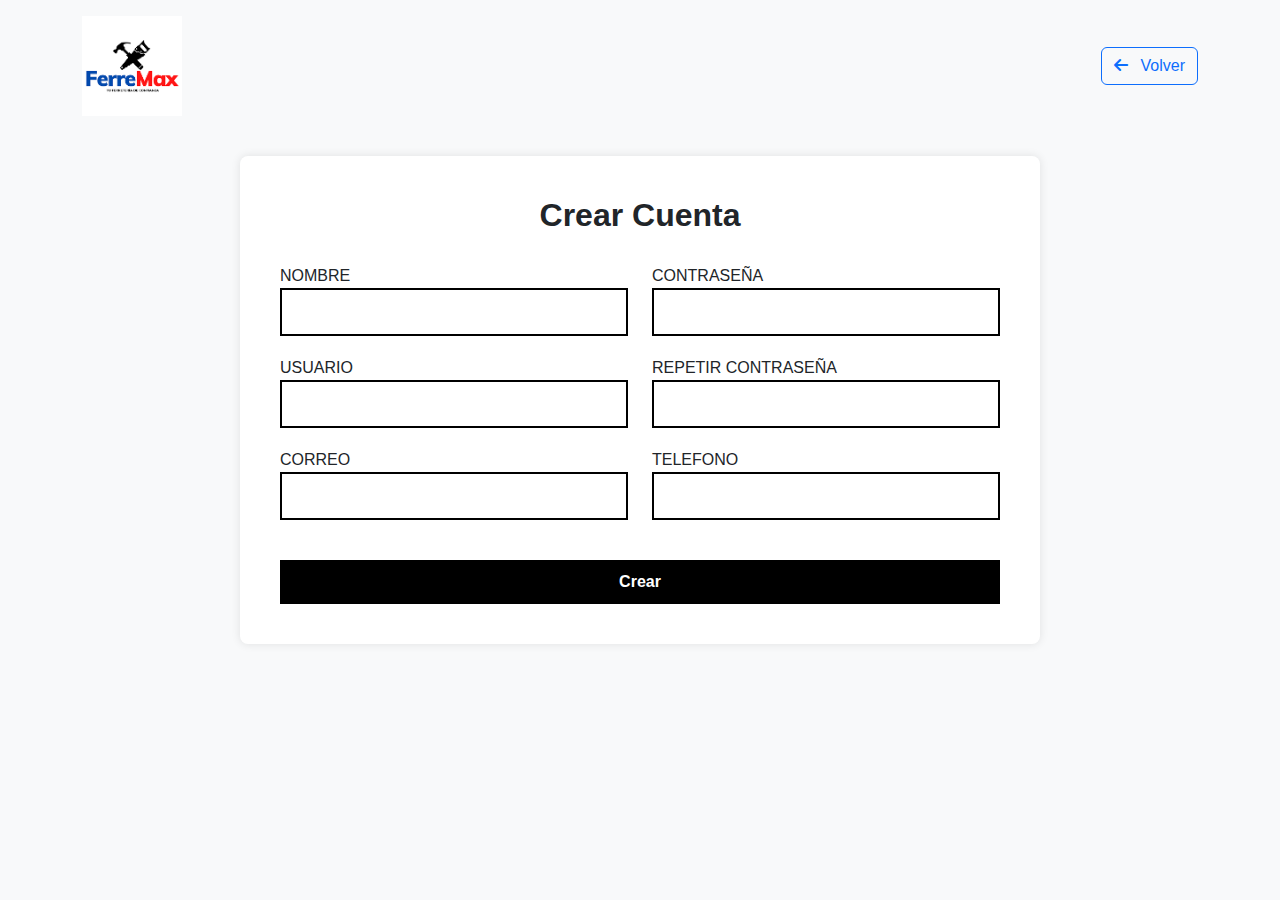
<file: Vista_Usuario/CrearSesion.html>
<!DOCTYPE html>
<html lang="es">
<head>
  <meta charset="UTF-8">
  <title>Crear Cuenta</title>
  <link href="https://cdn.jsdelivr.net/npm/bootstrap@5.3.0/dist/css/bootstrap.min.css" rel="stylesheet">
  <link rel="stylesheet" href="https://cdnjs.cloudflare.com/ajax/libs/font-awesome/6.5.0/css/all.min.css">
  <link rel="stylesheet" href="../css/style.css">
</head>
<body>
  <header class="header-custom">
    <div class="container">
      <div class="d-flex justify-content-between align-items-center py-3">
        <div class="d-flex align-items-center">
          <img src="../imagenes/FerreMax.png" alt="Logo Ferremax" class="logo-img me-3">
        </div>
        <a href="../index.html" class="btn btn-outline-primary">
          <i class="fas fa-arrow-left me-2"></i> Volver
        </a>
      </div>
    </div>
  </header>

  <!-- FORMULARIO REGISTRO -->
  <div class="form-container mt-4">
    <h2 class="form-title">Crear Cuenta</h2>
    <form id="form-registro">
    <div class="row">
        <div class="col-md-6">
        <label>NOMBRE</label>
        <input type="text" id="nombre" required>
        <label>USUARIO</label>
        <input type="text" id="usuario" required>
        <label>CORREO</label>
        <input type="email" id="correo" required>
        </div>
            <div class="col-md-6">
                <label>CONTRASEÑA</label>
                <input type="password" id="contrasena" required>
                <label>REPETIR CONTRASEÑA</label>
                <input type="password" id="repetir-contrasena" required>
                <label>TELEFONO</label>
                <input type="text" id="telefono" required>
            </div>
        </div>
            <button type="submit" class="btn-crear">Crear</button>
        </form>
    <script src="../Js/Registro.js"></script>

</body>
</html>
</file>
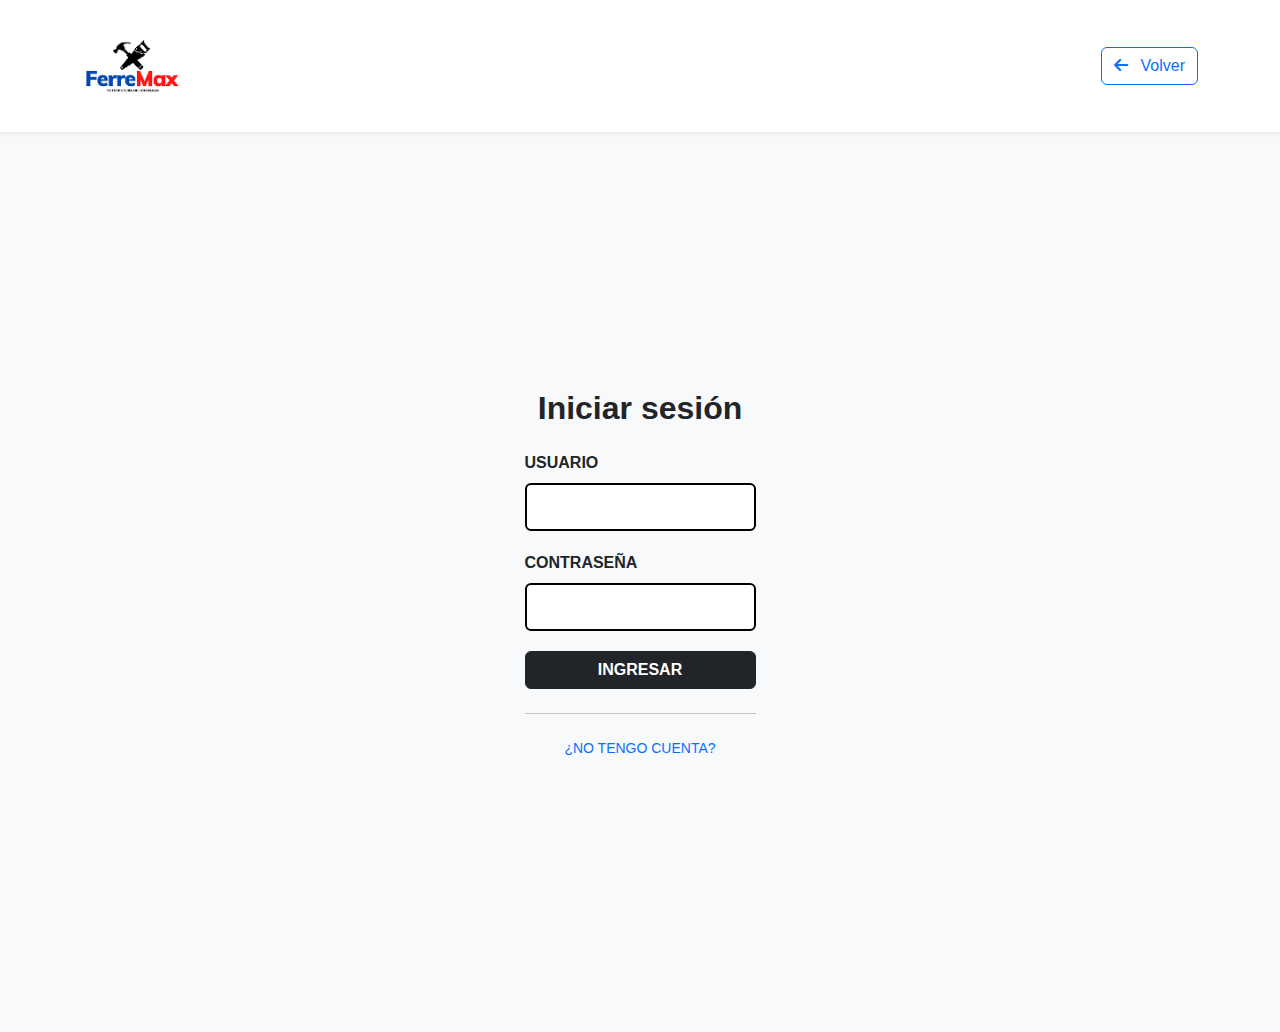
<file: Vista_Usuario/IniciarSesion.html>
<!DOCTYPE html>
<html lang="es">
<head>
  <meta charset="UTF-8">
  <meta name="viewport" content="width=device-width, initial-scale=1">
  <title>Iniciar sesión</title>

  <!-- Bootstrap + FontAwesome -->
  <link href="https://cdn.jsdelivr.net/npm/bootstrap@5.3.0/dist/css/bootstrap.min.css" rel="stylesheet">
  <link href="https://cdnjs.cloudflare.com/ajax/libs/font-awesome/6.4.0/css/all.min.css" rel="stylesheet">
  <link rel="stylesheet" href="/css/style.css">
</head>
<body class="bg-light">

  <!-- Header -->
  <header class="header-custom bg-white shadow-sm">
    <div class="container">
      <div class="d-flex justify-content-between align-items-center py-3">
        <div class="d-flex align-items-center">
          <img src="../imagenes/FerreMax.png" alt="Logo Ferremax" class="logo-img me-3">
        </div>
        <a href="../Pagina_Principal.html" class="btn btn-outline-primary">
          <i class="fas fa-arrow-left me-2"></i> Volver
        </a>
      </div>
    </div>
  </header>

  <!-- Login -->
  <div class="d-flex justify-content-center align-items-center vh-100">
    <div class="login-container text-center">
      <h2 class="mb-4 fw-bold">Iniciar sesión</h2>

      <form id="loginForm">
        <div class="mb-3 text-start">
          <label for="usuario" class="form-label fw-bold">USUARIO</label>
          <input type="text" class="form-control" id="usuario" required>
        </div>
        <div class="mb-3 text-start">
          <label for="contrasena" class="form-label fw-bold">CONTRASEÑA</label>
          <input type="password" class="form-control" id="contrasena" required>
        </div>
        <button type="submit" class="btn btn-dark w-100 fw-bold">INGRESAR</button>
      </form>

        <hr class="my-4">
        <p class="small">
            <a href="/Vista_Usuario/CrearSesion.html" class="text-decoration-none">¿NO TENGO CUENTA?</a>
        </p>
    </div>
  </div>

  <script src="/Js/login.js"></script>

</body>
</html>
</file>
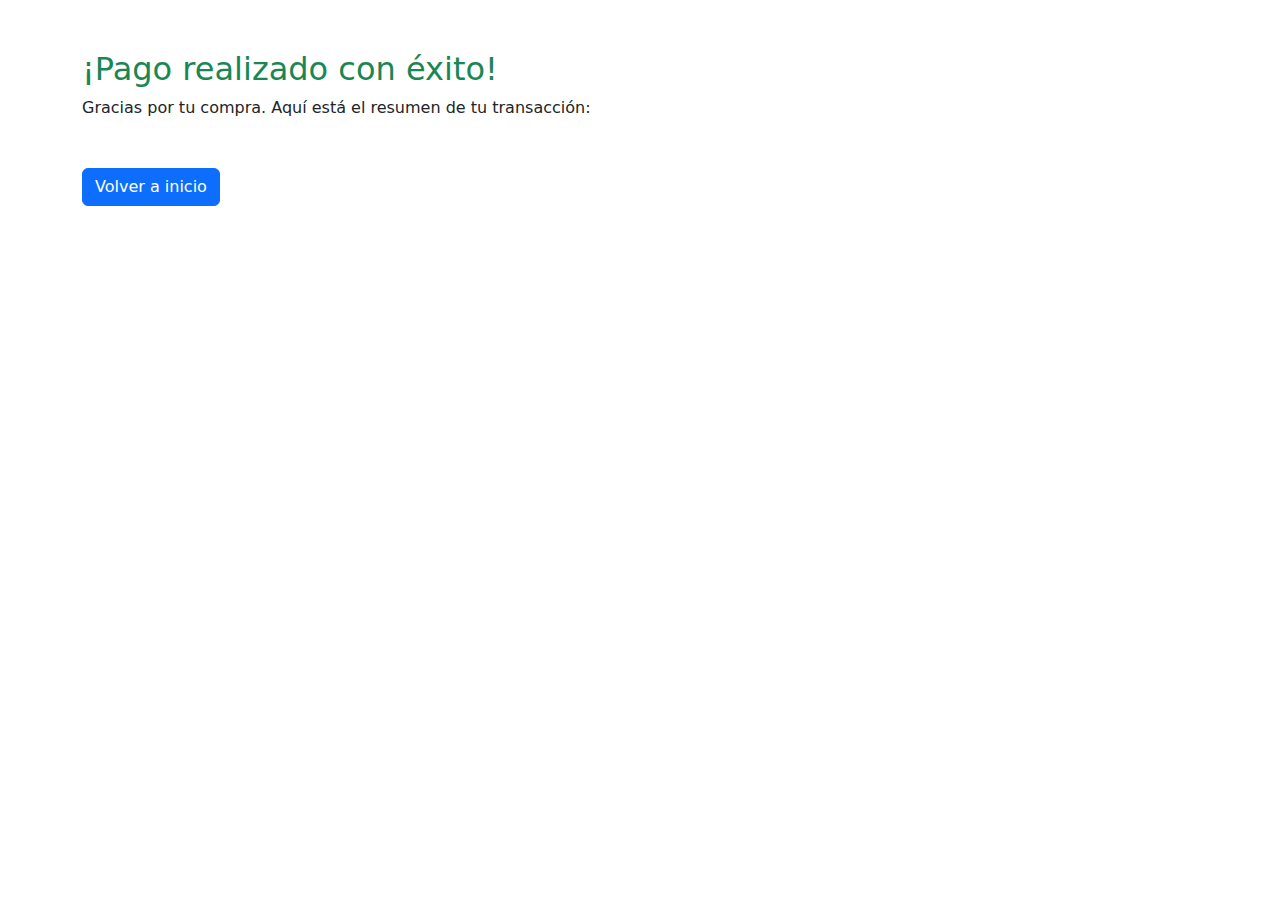
<file: Vista_Usuario/post_pago.html>
<!DOCTYPE html>
<html lang="es">
<head>
  <meta charset="UTF-8" />
  <meta name="viewport" content="width=device-width, initial-scale=1" />
  <title>Pago Exitoso - FerreMax</title>
  <link href="https://cdn.jsdelivr.net/npm/bootstrap@5.3.0/dist/css/bootstrap.min.css" rel="stylesheet" />
  <style>
    body {
      padding-top: 50px;
    }
  </style>
</head>
<body>
  <div class="container">
    <h2 class="text-success">¡Pago realizado con éxito!</h2>
    <p>Gracias por tu compra. Aquí está el resumen de tu transacción:</p>
    <div id="boleta" class="mt-4"></div>
    <a href="/index.html" class="btn btn-primary mt-4">Volver a inicio</a>
  </div>

 <!--  <script>
    async function procesarPostPago() {
      const params = new URLSearchParams(window.location.search);
      const token_ws = params.get("token_ws");
      const buy_order = params.get("buy_order");
      const estado = params.get("estado");
      const monto = params.get("monto");

      if (token_ws) {
        // Paso 3: Llamar a commitTransaccion
        try {
          const response = await fetch("https://21v54ti4n0.execute-api.us-east-1.amazonaws.com/test/commitTransaccion", {
            method: "POST",
            headers: { "Content-Type": "application/x-www-form-urlencoded" },
            body: `token_ws=${token_ws}`
          });

          if (response.redirected) {
            // Redirige automáticamente con buy_order, estado y monto
            window.location.href = response.url;
          } else {
            throw new Error("Redirección fallida");
          }
        } catch (err) {
          console.error(err);
          document.getElementById("boleta").innerHTML = "<div class='alert alert-danger'>Error al confirmar la transacción.</div>";
        }

      } else if (buy_order && estado && monto) {
        // Paso 4: Consultar datos de la orden y mostrar boleta
        try {
          const response = await fetch("https://21v54ti4n0.execute-api.us-east-1.amazonaws.com/test/consultarOrden", {
            method: "POST",
            headers: { "Content-Type": "application/json" },
            body: JSON.stringify({ buy_order })
          });

          const data = await response.json();

          if (!data || !data.productos) {
            throw new Error("No se encontró la orden");
          }

          const boletaHTML = `
            <div class="card">
              <div class="card-body">
                <h5 class="card-title">Boleta #${buy_order}</h5>
                <p><strong>Estado:</strong> ${estado}</p>
                <p><strong>Total Pagado:</strong> $${monto}</p>
                <p><strong>Descuento aplicado:</strong> ${data.descuento_aplicado ? "Sí (20%)" : "No"}</p>
                <h6>Productos:</h6>
                <ul class="list-group">
                  ${data.productos.map(p => `
                    <li class="list-group-item d-flex justify-content-between align-items-center">
                      ${p.nombre} (x${p.cantidad})
                      <span>$${p.precio * p.cantidad}</span>
                    </li>
                  `).join("")}
                </ul>
              </div>
            </div>
          `;
          document.getElementById("boleta").innerHTML = boletaHTML;

        } catch (err) {
          console.error(err);
          document.getElementById("boleta").innerHTML = "<div class='alert alert-danger'>Error al obtener detalles de la orden.</div>";
        }

      } else {
        // Ningún parámetro recibido
        document.getElementById("boleta").innerHTML = "<div class='alert alert-danger'>No se recibió información de la transacción.</div>";
      }
    }

    document.addEventListener("DOMContentLoaded", procesarPostPago);
  </script> -->
</body>
</html>
</file>
<file: css/estilo_productos.css>
/* Estilos para la página de productos */
.producto-grupo {
    transition: all 0.3s;
}

.card {
    border-radius: 10px;
    overflow: hidden;
    transition: transform 0.3s;
}

.card:hover {
    transform: translateY(-5px);
    box-shadow: 0 10px 20px rgba(0, 0, 0, 0.1);
}

.btn-comprar {
    font-weight: 600;
}

hr {
    border-color: #eee;
}
</file>
<file: css/style.css>
body {
  background-color: #f8f9fa;
  font-family: Arial, sans-serif;
}

.logo-img {
  width: 100px;
  height: auto;
}

.form-container {
  background-color: white;
  max-width: 800px;
  margin: 0 auto;
  padding: 40px;
  border-radius: 8px;
  box-shadow: 0 0 10px rgba(0,0,0,0.1);
}

.form-title {
  text-align: center;
  font-size: 32px;
  font-weight: bold;
  margin-bottom: 30px;
}

input[type="text"], input[type="password"], input[type="email"] {
  width: 100%;
  border: 2px solid black;
  padding: 10px;
  margin-bottom: 20px;
  background-color: white;
}

.btn-crear {
  background-color: black;
  color: white;
  font-weight: bold;
  width: 100%;
  padding: 10px;
  border: none;
  margin-top: 20px;
}

.btn-crear:hover {
  background-color: #333;
}
.w-48 {
  width: 48%;
}
</file>
